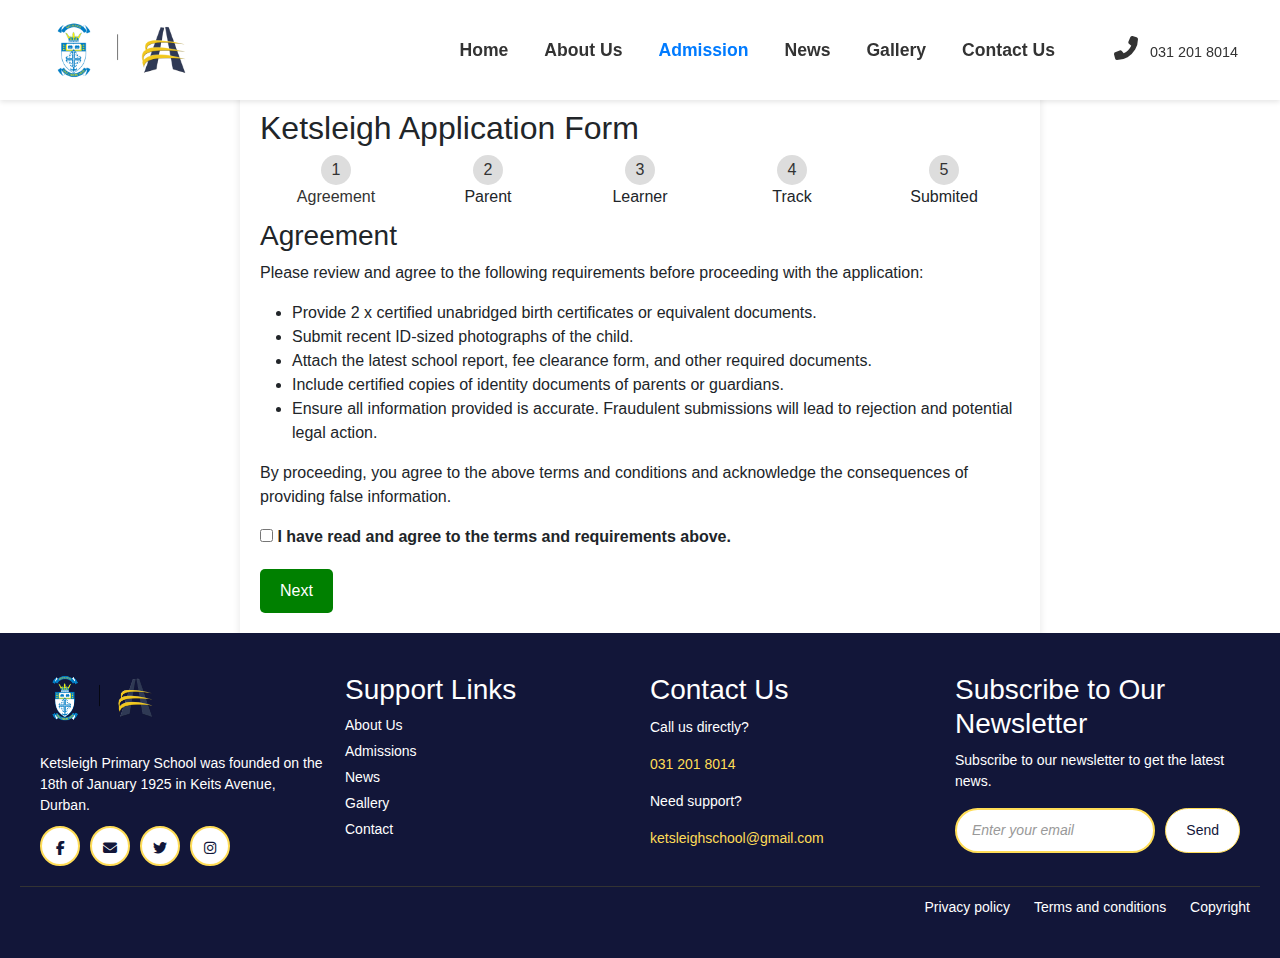
<file: Admission.html>
<!DOCTYPE html>
<html lang="en">

<head>
    <meta charset="UTF-8">
    <meta name="viewport" content="width=device-width, initial-scale=1.0">
    <title>Admission</title>
    <link href="https://cdn.jsdelivr.net/npm/bootstrap@5.3.0/dist/css/bootstrap.min.css" rel="stylesheet">
    <link href="https://cdnjs.cloudflare.com/ajax/libs/font-awesome/6.5.1/css/all.min.css" rel="stylesheet">

    <link rel="stylesheet" href="style.css">

    
</head>

<!-- Loader Element (Initially Hidden) -->
<div id="loader" class="loader" style="display: none;">
    <i class="fas fa-spinner fa-spin"></i> Loading...
</div>

<!-- Link that triggers the loader -->
<a href="#" id="loadLink">Click Me</a>


<body>
    <!-- Navbar -->
    <nav class="navbar navbar-expand-lg navbar-light fixed-top">
        <div class="container-fluid">
            <a class="navbar-brand" href="#">
                <img src="./images/Keitsleighschool-logo.png.png" alt="School Logo">
            </a>
            <button class="navbar-toggler custom-toggler" type="button" data-bs-toggle="collapse"
                data-bs-target="#navbarNav">
                <span><i class="fa-solid fa-bars"></i></span>
            </button>
            <div class="collapse navbar-collapse" id="navbarNav">
                <ul class="navbar-nav ms-auto">
                    <li class="nav-item">
                        <a class="nav-link " href="index.html">Home</a>
                    </li>
                    <li class="nav-item">
                        <a class="nav-link" href="AboutUs.html">About Us</a>
                    </li>
                    <li class="nav-item">
                        <a class="nav-link active" href="Admission.html">Admission</a>
                    </li>
                    <li class="nav-item">
                        <a class="nav-link " href="News.html">News</a>
                    </li>
                    <li class="nav-item">
                        <a class="nav-link" href="Gallery.html">Gallery</a>
                    </li>
                    <li class="nav-item">
                        <a class="nav-link" href="ContactUs.html">Contact Us</a>
                    </li>
                </ul>
                <span class="contact-number ms-3">
                    <i class="fas fa-phone-alt"></i> 031 201 8014
                </span>
            </div>
        </div>
    </nav>
<div class="Containerss" style="margin-top: 65px;">
    <h2>Ketsleigh Application Form</h2>

    <!-- Progress Bar -->
    <ul class="progress-bars">
        <li class="active">Agreement</li>
        <li>Parent</li>
        <li>Learner</li>
        <li>Track</li>
        <li>Submited</li>
    </ul>

    <!-- Agreement Section -->
    <div id="agreementSection" class="form-section active">
        <h3>Agreement</h3>
        <p>Please review and agree to the following requirements before proceeding with the application:</p>
        <ul>
            <li>Provide 2 x certified unabridged birth certificates or equivalent documents.</li>
            <li>Submit recent ID-sized photographs of the child.</li>
            <li>Attach the latest school report, fee clearance form, and other required documents.</li>
            <li>Include certified copies of identity documents of parents or guardians.</li>
            <li>Ensure all information provided is accurate. Fraudulent submissions will lead to rejection and potential
                legal action.</li>
        </ul>
        <p>
            By proceeding, you agree to the above terms and conditions and acknowledge the consequences of providing
            false information.
        </p>
        <label>
            <input type="checkbox" id="agreementCheckbox" onclick="toggleNextButton()"> <strong>I have read and agree to
                the terms and requirements above.</strong>

        </label>

        <div class="button-container">
            <button type="button" id="nextButton" class="button next" disabled
                onclick="showNextSection('parentForm')">Next</button>
        </div>
    </div>

    <!-- Parent/Guardian Form Section -->
    <div id="parentForm" class="form-section ">
        <h3>Parent/Guardian Information</h3>
        <form id="parentFormData">
            <label for="parentName">Parent/Guardian Name</label>
            <input type="text" id="parentName" name="parentName" placeholder="Full Name" required>

            <label for="parentID">ID Number</label>
            <input type="number" id="parentID" name="parentID" required>

            <label for="parentEmail">Email</label>
            <input type="email" id="parentEmail" name="parentEmail" placeholder="e.g. parent@example.com" required>

            <label for="parentPhone">Phone Number</label>
            <input type="text" id="parentPhone" name="parentPhone" placeholder="xxx xxx xxxx" required>

            <label for="Paddress">Address</label>
            <input type="text" id="Paddress" name="Paddress" placeholder="Home Address" required>

            <label for="parentDoc">Upload Supporting Document (ID)</label>
            <input type="file" id="parentDoc" name="parentDoc" accept="image/*" required>

            <div class="button-container">
                <button type="button" class="button prev"
                    onclick="showPrevSection('agreementSection')">Previous</button>
                <button type="button" class="button next" onclick="showNextSection('learnerForm')">Next</button>
            </div>
        </form>
    </div>

    <!-- Learner Form Section -->
    <div id="learnerForm" class="form-section">
        <h3>Learner Information</h3>
        <form id="learnerFormData">
            <label for="Fname">First Name</label>
            <input type="text" id="Fname" name="Fname" required>

            <label for="Sname">Second Name</label>
            <input type="text" id="Sname" name="Sname">

            <label for="Surname">Surname</label>
            <input type="text" id="Surname" name="Surname" required>

            <label for="LearnerID">ID Number</label>
            <input type="number" id="LearnerID" name="LearnerID" required>

            <label for="learnerDob">Date of Birth</label>
            <input type="date" id="learnerDob" name="learnerDob" required>

            <label for="learnerGrade">Grade Applying For</label>
            <select id="learnerGrade" style="width: 200px;" name="learnerGrade" required>
                <option value="" disabled selected>Select a grade</option>
                <option value="4">Grade 4</option>
                <option value="5">Grade 5</option>
                <option value="6">Grade 6</option>
                <option value="7">Grade 7</option>
            </select>
            <label for="learnerGrade">Gender</label>
            <select id="Gender"style="width: 200px;" name="Gender" required>
                <option value=""  disabled selected>Select a Gender</option>
                <option value="4">Male </option>
                <option value="5">Female </option>

            </select>
            <label for="reportCard">Upload Report</label>
            <input type="file" id="reportCard" name="reportCard" accept="image/*" required>

            <div class="button-container">
                <button type="button" class="button prev" onclick="showPrevSection('parentForm')">Previous</button>
                <button type="button" class="button next" onclick="showNextSection('emailSection')">Next</button>
            </div>
        </form>
    </div>

    <!-- Submit Section -->
    <div id="emailSection" class="form-section">
        <h3>Track Your Application</h3>
        <form id="trackingForm">
            <label for="trackingEmail">Enter Your Email</label>
            <input type="email" id="trackingEmail" name="trackingEmail" required>

            <div class="button-container">
                <button type="button" class="button prev" onclick="showPrevSection('learnerForm')">Previous</button>
                <button type="submit" class="button save">Save & Submit</button>
            </div>
        </form>
    </div>



</div>
    <!-- Footer -->
    <footer class="footer" id="footer">
        <div class="footer-container footer-content">
            <div class="footer-logo">
                <div class="logo-container">
                    <img src="./images/Keitsleighschool-logo.png.png" alt="School Logo" class="logo"
                        style="height: 50px;">
                </div>
                <p class="footer-description">Ketsleigh Primary School was founded on the 18th of January 1925 in Keits
                    Avenue, Durban.</p>
                <div class="social-icons">
                    <a href="#" class="social-icon"><i class="fab fa-facebook-f"></i></a>
                    <a href="#" class="social-icon"><i class="fas fa-envelope"></i></a>
                    <a href="#" class="social-icon"><i class="fab fa-twitter"></i></a>
                    <a href="#" class="social-icon"><i class="fab fa-instagram"></i></a>
                </div>
            </div>
            <div class="footer-links">
                <h3>Support Links</h3>
                <ul>
                    <li><a href="AboutUs.html">About Us</a></li>
                    <li><a href="Admission.html">Admissions</a></li>
                    <li><a href="News.html">News</a></li>
                    <li><a href="Gallery.html">Gallery</a></li>
                    <li><a href="ContactUs.html">Contact</a></li>
                </ul>
            </div>
            <div class="footer-contact">
                <h3>Contact Us</h3>
                <p>Call us directly? </p>
                <p><a href="tel:0312018014">031 201 8014</a></p>
                </p>
                <p>Need support?</p>
                <p><a href="mailto:ketsleighschool@gmail.com">ketsleighschool@gmail.com</a></p>
            </div>
            <div class="footer-newsletter">
                <h3>Subscribe to Our Newsletter</h3>
                <p>Subscribe to our newsletter to get the latest news.</p>
                <form action="#" method="POST">
                    <input type="" name="email" placeholder="Enter your email" required>
                    <button type="submit">Send</button>
                </form>
            </div>
        </div>
        <div class="footer-legal">
            <a href="#">Privacy policy</a>
            <a href="#">Terms and conditions</a>
            <a href="#">Copyright</a>
        </div>
    </footer>

    <!-- Bootstrap JS and Popper.js -->
    <script src="https://cdn.jsdelivr.net/npm/bootstrap@5.3.0-alpha3/dist/js/bootstrap.bundle.min.js"></script>
   <script>
    // Function to enable/disable "Next" button based on checkbox state
    function toggleNextButton() {
        const checkbox = document.getElementById('agreementCheckbox');
        const nextButton = document.getElementById('nextButton');
        if (checkbox.checked) {
            nextButton.disabled = false;
            nextButton.style.backgroundColor = "green";
        } else {
            nextButton.disabled = true;
            nextButton.style.backgroundColor = "gray";
        }
    }

    // Function to move to the next section
    function showNextSection(nextSection) {
        const currentSection = document.querySelector('.form-section.active');
        currentSection.classList.remove('active'); // Hide the current section

        const steps = document.querySelectorAll('.progress-bars li');
        const currentStepIndex = Array.from(steps).findIndex(step => step.classList.contains('active'));

        // Activate the next section
        if (nextSection === 'thankYouSection') {
            steps[steps.length - 1].classList.add('active'); // Activate the final progress bar step
            window.location.href = 'thank.html'; // Navigate to the Thank You page
        } else {
            const next = document.getElementById(nextSection);
            next.classList.add('active'); // Show the next section

            // Activate the next step in the progress bar
            if (steps[currentStepIndex + 1]) {
                steps[currentStepIndex + 1].classList.add('active');
            }
        }
    }

    // Function to show the previous section
    function showPrevSection(prevSection) {
        const currentSection = document.querySelector('.form-section.active');
        currentSection.classList.remove('active'); // Hide the current section

        const steps = document.querySelectorAll('.progress-bars li');
        const currentStepIndex = Array.from(steps).findIndex(step => step.classList.contains('active'));

        // Deactivate the current progress bar step
        if (steps[currentStepIndex] && currentStepIndex > 0) {
            steps[currentStepIndex].classList.remove('active');
        }

        // Show the previous section
        const prev = document.getElementById(prevSection);
        prev.classList.add('active');
    }

    // Form submission handling
    const trackingForm = document.getElementById('trackingForm');
    trackingForm.addEventListener('submit', function (event) {
        event.preventDefault();
        showNextSection('thankYouSection'); // Navigate to the final section
    });
</script>

<script>
    const steps = document.querySelectorAll(".progress-bars li");
    const nextBtn = document.getElementById("nextBtn");
    const prevBtn = document.getElementById("prevBtn");

    let currentStep = 0; // Start at the first step

    // Function to update progress bar
    function updateProgress() {
        // Loop through all progress bar steps and apply "active" class
        steps.forEach((step, index) => {
            if (index <= currentStep) {
                step.classList.add("active");
            } else {
                step.classList.remove("active");
            }
        });

        // Hide/show the "Previous" button
        prevBtn.style.display = currentStep === 0 ? "none" : "inline-block";

        // Update the text on "Next" button
        nextBtn.textContent = currentStep === steps.length - 1 ? "Finish" : "Next";
    }

    // Event listener for "Next" button
    nextBtn.addEventListener("click", () => {
        if (currentStep < steps.length - 1) {
            currentStep++;
            updateProgress();  // Update progress bar
            showNextSection(`step-${currentStep + 1}`);  // Show the next form section dynamically
        } else {
            alert("Form Submitted!"); // If on the last step, submit the form or navigate
        }
    });

    // Event listener for "Previous" button
    prevBtn.addEventListener("click", () => {
        if (currentStep > 0) {
            currentStep--;
            updateProgress();  // Update progress bar
            showPrevSection(`step-${currentStep + 1}`); // Show the previous form section dynamically
        }
    });

    // Initialize progress bar on page load
    updateProgress();
</script>


</body>

</html>
</file>
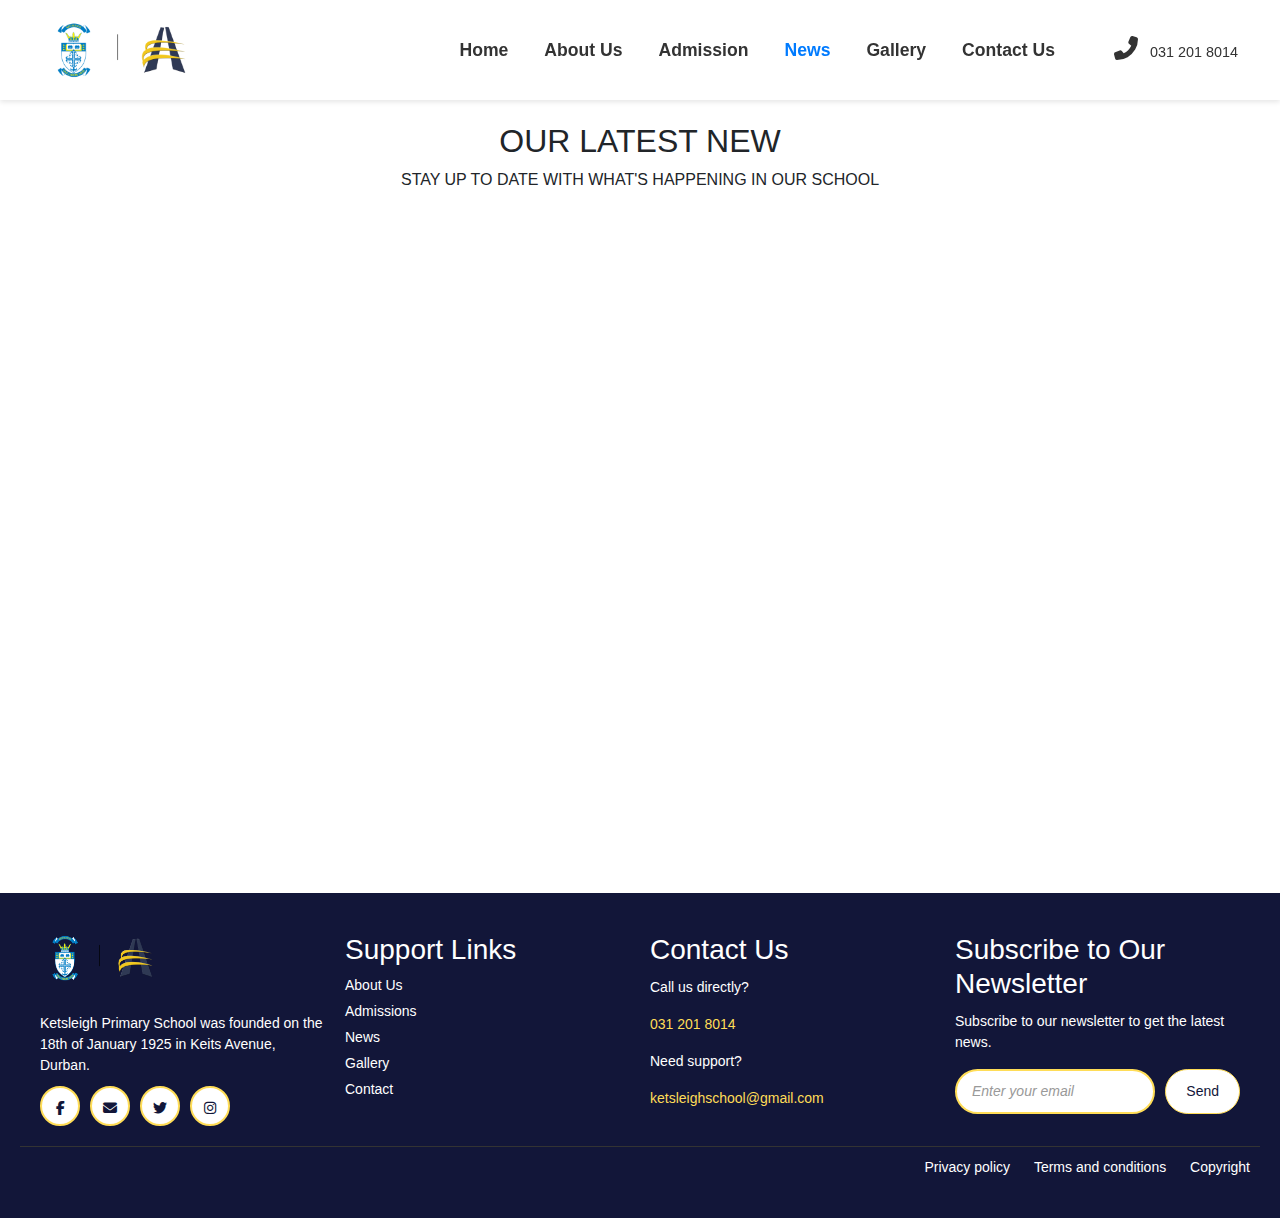
<file: News.html>
<!DOCTYPE html>
<html lang="en">

<head>
    <meta charset="UTF-8">
    <meta name="viewport" content="width=device-width, initial-scale=1.0">
    <title>News</title>
    <link href="https://cdn.jsdelivr.net/npm/bootstrap@5.3.0/dist/css/bootstrap.min.css" rel="stylesheet">
    <link href="https://cdnjs.cloudflare.com/ajax/libs/font-awesome/6.5.1/css/all.min.css" rel="stylesheet">

    <link rel="stylesheet" href="style.css">
</head>

<!-- Loader Element (Initially Hidden) -->
<div id="loader" class="loader" style="display: none;">
    <i class="fas fa-spinner fa-spin"></i> Loading...
</div>

<!-- Link that triggers the loader -->
<a href="#" id="loadLink">Click Me</a>


<body>
    <!-- Navbar -->
    <nav class="navbar navbar-expand-lg navbar-light fixed-top">
        <div class="container-fluid">
            <a class="navbar-brand" href="#">
                <img src="./images/Keitsleighschool-logo.png.png" alt="School Logo">
            </a>
            <button class="navbar-toggler custom-toggler" type="button" data-bs-toggle="collapse"
                data-bs-target="#navbarNav">
                <span><i class="fa-solid fa-bars"></i></span>
            </button>
            <div class="collapse navbar-collapse" id="navbarNav">
                <ul class="navbar-nav ms-auto">
                    <li class="nav-item">
                        <a class="nav-link " href="index.html">Home</a>
                    </li>
                    <li class="nav-item">
                        <a class="nav-link" href="AboutUs.html">About Us</a>
                    </li>
                    <li class="nav-item">
                        <a class="nav-link" href="ADmission.html">Admission</a>
                    </li>
                    <li class="nav-item">
                        <a class="nav-link active"href="News.html">News</a>
                    </li>
                    <li class="nav-item">
                        <a class="nav-link" href="Gallery.html">Gallery</a>
                    </li>
                    <li class="nav-item">
                        <a class="nav-link" href="ContactUs.html">Contact Us</a>
                    </li>
                </ul>
                <span class="contact-number ms-3">
                    <i class="fas fa-phone-alt"></i> 031 201 8014
                </span>
            </div>
        </div>
    </nav>
<div class="container py-5" style="margin-top: 50px;font-family: 'Franklin Gothic Medium', 'Arial Narrow', Arial, sans-serif;">
    <div class="text-center mb-5">
        <h2 class="font-weight-bold">OUR LATEST NEW</h2>
        <p>STAY UP TO DATE WITH WHAT'S HAPPENING IN OUR SCHOOL</p>
    </div>

    <div class="row g-4">
        <!-- First News Card -->
        <div class="col-md-4 fade-in">
            <div class="card">
                <img src="./images/pic1.png" class="card-img-top" alt="News Image">
                <div class="card-body">
                    <h5 class="card-title">New Art Program Launch</h5>
                    <p class="card-text">We are excited to announce the launch of a new art program.</p>
                </div>
                <div class="card-footer">
                    <span class="date">30 August 2024</span>
                    <div class="like">
                        <i class="fas fa-heart"></i><span>65</span>
                    </div>
                </div>
            </div>
        </div>

        <!-- Second News Card -->
        <div class="col-md-4 fade-in">
            <div class="card">
                <img src="./images/pic2.png" class="card-img-top" alt="News Image">
                <div class="card-body">
                    <h5 class="card-title">Enhanced Digital Learning Tools</h5>
                    <p class="card-text">Keitsleigh Primary has introduced new digital tools to support blended
                        learning.</p>
                </div>
                <div class="card-footer">
                    <span class="date">28 August 2024</span>
                    <div class="like">
                        <i class="fas fa-heart"></i><span>25</span>
                    </div>
                </div>
            </div>
        </div>

        <!-- Third News Card -->
        <div class="col-md-4 fade-in">
            <div class="card">
                <img src="./images/pic3.png" class="card-img-top" alt="News Image">
                <div class="card-body">
                    <h5 class="card-title">Student-Led Learning Initiatives</h5>
                    <p class="card-text">This term, we are excited to introduce student-led projects that encourage
                        independent research.</p>
                </div>
                <div class="card-footer">
                    <span class="date">26 August 2024</span>
                    <div class="like">
                        <i class="fas fa-heart"></i><span>30</span>
                    </div>
                </div>
            </div>
        </div>

    </div>
</div>

    <!-- Footer -->
    <footer class="footer" id="footer">
        <div class="footer-container footer-content">
            <div class="footer-logo">
                <div class="logo-container">
                    <img src="./images/Keitsleighschool-logo.png.png" alt="School Logo" class="logo"
                        style="height: 50px;">
                </div>
                <p class="footer-description">Ketsleigh Primary School was founded on the 18th of January 1925 in Keits
                    Avenue, Durban.</p>
                <div class="social-icons">
                    <a href="#" class="social-icon"><i class="fab fa-facebook-f"></i></a>
                    <a href="#" class="social-icon"><i class="fas fa-envelope"></i></a>
                    <a href="#" class="social-icon"><i class="fab fa-twitter"></i></a>
                    <a href="#" class="social-icon"><i class="fab fa-instagram"></i></a>
                </div>
            </div>
            <div class="footer-links">
                <h3>Support Links</h3>
            <ul>
                <li><a href="AboutUs.html">About Us</a></li>
                <li><a href="Admission.html">Admissions</a></li>
                <li><a href="News.html">News</a></li>
                <li><a href="Gallery.html">Gallery</a></li>
                <li><a href="ContactUs.html">Contact</a></li>
            </ul>
            </div>
            <div class="footer-contact">
                <h3>Contact Us</h3>
                <p>Call us directly? </p>
                <p><a href="tel:0312018014">031 201 8014</a></p>
                </p>
                <p>Need support?</p>
                <p><a href="mailto:ketsleighschool@gmail.com">ketsleighschool@gmail.com</a></p>
            </div>
            <div class="footer-newsletter">
                <h3>Subscribe to Our Newsletter</h3>
                <p>Subscribe to our newsletter to get the latest news.</p>
                <form action="#" method="POST">
                    <input type="" name="email" placeholder="Enter your email" required>
                    <button type="submit">Send</button>
                </form>
            </div>
        </div>
        <div class="footer-legal">
            <a href="#">Privacy policy</a>
            <a href="#">Terms and conditions</a>
            <a href="#">Copyright</a>
        </div>
    </footer>

    <script src="script.js"></script>
    <script src="https://cdn.jsdelivr.net/npm/@popperjs/core@2.11.6/dist/umd/popper.min.js"></script>
    <script src="https://cdn.jsdelivr.net/npm/bootstrap@5.3.0-alpha1/dist/js/bootstrap.min.js"></script>
</body>

</html>
</file>
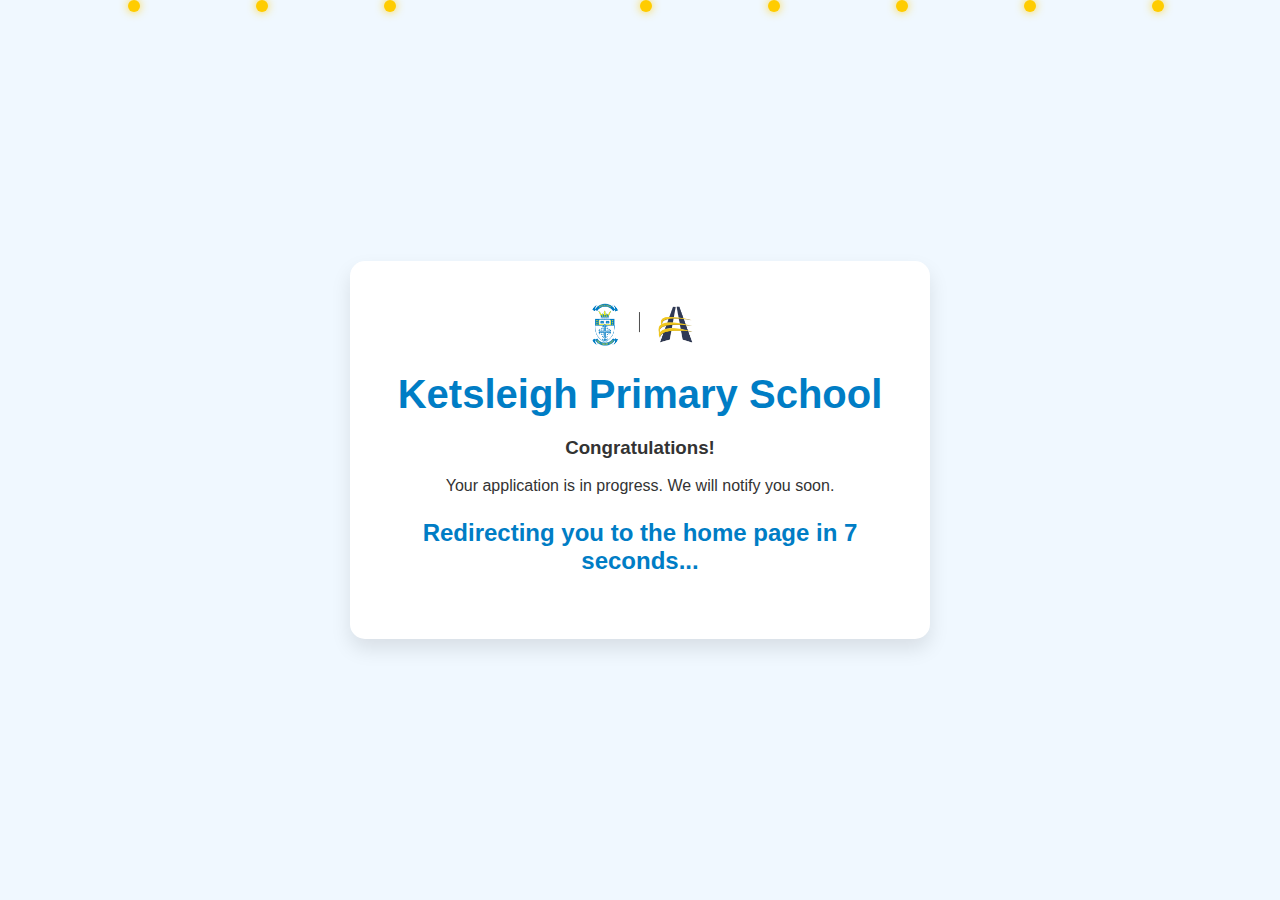
<file: thank.html>
<!DOCTYPE html>
<html lang="en">

<head>
    <meta charset="UTF-8">
    <meta name="viewport" content="width=device-width, initial-scale=1.0">
    <title>Thank You</title>
    <link rel="stylesheet" href="style.css">
    <style>
        /* General styling */
        body {
            background-color: #f0f8ff;
            margin: 0;
            padding: 0;
            display: flex;
            justify-content: center;
            align-items: center;
            height: 100vh;
            overflow: hidden;
            color: #333;
        }

       
    </style>
</head>

<body>

    <!-- Star container -->
    <div class="stars">
        <div class="star"></div>
        <div class="star"></div>
        <div class="star"></div>
        <div class="star"></div>
        <div class="star"></div>
        <div class="star"></div>
        <div class="star"></div>
        <div class="star"></div>
    </div>

    <!-- Thank You Message Container -->
    <div class="Container">
        <!-- School Logo -->
        <img src="./images/Keitsleighschool-logo.png.png" alt="School Logo" class="logo"> <!-- Replace "logo.png" with your actual logo path -->

        <!-- School Name -->
        <div class="school-name">Ketsleigh Primary School</div> <!-- Replace with your school's name -->

        <h3>Congratulations!</h3>
        <p>Your application is in progress. We will notify you soon.</p>
        <p id="countdown">Redirecting you to the home page in 7 seconds...</p>
    </div>

    <script>
        // Countdown logic
        let countdown = 7;
        const countdownElement = document.getElementById('countdown');

        const countdownInterval = setInterval(() => {
            countdown--;
            countdownElement.textContent = `Redirecting in ${countdown} seconds...`;

            if (countdown <= 0) {
                clearInterval(countdownInterval);
                window.location.href = 'index.html'; // Redirect after 5 seconds
            }
        }, 1000); // Update every second
    </script>

</body>

</html>
</file>
<file: style.css>
/* Custom Styling */
      body {
          font-family: Arial, sans-serif;
          margin: 0;
          padding: 0;
      }

      /* Header Styling */
      .navbar {
          padding: 15px 30px;
          background-color: white;
          transition: background-color 0.3s ease;
          box-shadow: 0 2px 5px rgba(0, 0, 0, 0.1);
          /* Adding shadow for subtle separation */
      }

      .navbar-brand img {
          height: 60px;
      }

      .navbar-nav .nav-link {
          font-size: 1.1rem;
          margin-right: 20px;
          color: #333;
          font-weight: bold;
          display: flex;
          align-items: center;
          transition: color 0.3s ease;
      }

      .navbar-nav .nav-link:hover {
          color: #007bff;
      }

      /* Navbar Active Link Styling */
      .navbar-nav .nav-link.active {
          color: #007bff;
      }

      .navbar-nav .nav-link.active::before {
          content: '';
          position: absolute;
          left: -10px;
          top: 0;
          height: 100%;
          width: 4px;
          background-color: #007bff;
          border-radius: 2px;
      }

      .navbar-toggler {
          border: 2px solid #007bff;
          border-radius: 50%;
          padding: 10px;
      }

      .navbar-toggler-icon {
          background-color: #007bff;
      }

      /* Navbar Collapse Animation */
      .collapse {
          transition: all 0.5s ease;
      }

      /* Contact Number Styling */
      .contact-number {
          font-size: 0.9rem;
          color: #333;
          display: block;
          padding-left: 15px;
      }
      
          .contact-number i {
              font-size: 1.5rem;
              /* Adjust icon size */
              margin-right: 8px;
              /* Space between the icon and the text */
          }
                  .contact-number i:hover{
                    color: #007bff;
                    cursor: pointer;
                    
                  }
      /* Hero Section Styling */
      .hero {
          position: relative;
          background: url('./images//3.png') no-repeat center center/cover;
          height: 100vh;
          color: #007bff;
          display: flex;
          align-items: center;
          text-align: left;
          padding-left: 50px;
          opacity: 0;
          animation: fadeIn 2s ease-in-out forwards;
      }

      @keyframes fadeIn {
          from {
              opacity: 0;
          }

          to {
              opacity: 1;
          }
      }

      .hero-text {
        margin-top: 200px;
          max-width: 500px;
                    font-family: 'Franklin Gothic Medium', 'Arial Narrow', Arial, sans-serif;
      }

      .hero-text h1 {
          font-size: 3.5rem;
          font-weight: bold;
          line-height: 1.2;
          text-shadow: 2px 2px 4px rgba(0, 0, 0, 0.7);
      }

      .hero-text p {
          font-size: 1.2rem;
          margin: 10px 0 20px;
      }

          .btn
          {
            transition: .3s ease-in;
          }

      .hero-text .btn {
          /* background-color: #007bff; */
          color: #007bff;
          font-size: 1rem;
          padding: 10px 20px;
          border-radius: 50px;
          text-transform: uppercase;
          border: 1px solid #007bff;
      }

      .hero-text .btn:hover {
          background-color: #ffbb33;
          border:1px solid #0056b3;
          color: #0056b3;
          font-family: 'Franklin Gothic Medium', 'Arial Narrow', Arial, sans-serif;
      }

      /* Responsive Design */
      @media (max-width: 767px) {
          .navbar-collapse {
              background-color: white;
              padding: 20px;
          }

          .navbar-nav .nav-link {
              font-size: 1.2rem;
              margin-right: 10px;
          }

          .contact-number {
              font-size: 1rem;
              padding-top: 10px;
          }
      }

   .header .title {
    margin-top: 16px;
       font-size: 45px;
       font-weight: 800;
       color: #252840;
       text-align: center;
   }

   .header .sub-title {
       font-size: 17px;
       font-weight: 600;
       color: black;
       text-transform: uppercase;
       letter-spacing: 1px;
            text-align: center;
   }

   .services {
       display: flex;
       justify-content: center;
       gap: 30px;
       flex-wrap: wrap;
       animation: fadeInContainer 1s ease-in-out;
       margin-bottom: 10px;
   }

   /* Service Card Style */
   .service-card {
       background: #ffffff;
       border-radius: 12px;
       box-shadow: 0px 4px 20px rgba(0, 0, 0, 0.1);
       width: 100%;
       /* Full width for smaller screens */
       max-width: 350px;
       /* Limit the card width on larger screens */
       padding: 20px;
       text-align: center;
       transform: translateY(30px);
       opacity: 0;
       animation: fadeInCard 0.8s forwards;
   }

   /* Card Image */
   .service-card img {
       width: 100%;
       height: auto;
       border-radius: 12px;
       transition: transform 0.3s ease-in-out;
   }

   .service-card img:hover {
       transform: scale(1.05);
   }

   .service-card h3 {
       font-size: 22px;
       font-weight: 600;
       margin-top: 20px;
   }

   .service-card p {
       font-size: 14px;
       color: #777;
       margin-top: 10px;
       line-height: 1.6;
   }
.explore-button {
    background-color: transparent;
    color: #3498db;
    border: 1px solid #3498db;
    padding: 12px 20px;
    font-size: 16px;
    border-radius: 5px;
    cursor: pointer;
    display: inline-flex;
    align-items: center;
    justify-content: center;
    /* Ensures content stays centered */
    transition: background-color 0.5s ease-in-out, color 0.5s ease-in-out;
    width: auto;
    /* Default width for larger screens */
}

.explore-button:hover {
    background-color: #2980b9;
    color: white;
}

.explore-button span {
    margin-left: 8px;
    font-size: 18px;
}

/* Adjust Button Width for Smaller Screens */
@media (max-width: 768px) {
    .explore-button {
        width: 50%;
        /* Make button span full width */
        padding: 12px;
        /* Adjust padding for consistency */
        font-size: 14px;
        /* Slightly smaller font for smaller screens */
    }
}
   /* Fade-in Animation */
   @keyframes fadeInContainer {
       0% {
           opacity: 0;
       }

       100% {
           opacity: 1;
       }
   }

   @keyframes fadeInCard {
       0% {
           opacity: 0;
           transform: translateY(30px);
       }

       100% {
           opacity: 1;
           transform: translateY(0);
       }
   }

   /* Stagger the Fade-in for each card */
   .service-card:nth-child(1) {
       animation-delay: 0.2s;
   }

   .service-card:nth-child(2) {
       animation-delay: 0.4s;
   }

   .service-card:nth-child(3) {
       animation-delay: 0.6s;
   }

   /* Responsive Design */
   @media (max-width: 768px) {
       .services {
           flex-direction: column;
           gap: 20px;
           /* Reduce the gap for smaller screens */
       }

       .service-card {
           max-width: 100%;
           /* Allow cards to take full width on smaller screens */
           margin: 0 auto;
           /* Center the cards */
       }

       .explore-button {
           width: 100%;
           /* Make button take full width for better UX */
       }
   }

                 /* Add this CSS to style the fade-in effect */
                 @keyframes fadeIn {
                     0% {
                         opacity: 0;
                     }
        
                     100% {
                         opacity: 1;
                     }
                 }
        
                 .fade-in {
                     animation: fadeIn 2s ease-out forwards;
                 }
        
                 .scroll-container {
                     transition: transform 2s ease-out;
                 }

                                  
      .footer {
          background-color: #121639;
          /* Dark navy blue */
          color: #fff;
          padding: 40px 20px;
          font-size: 14px;
      }

      .footer-container {
          display: flex;
          flex-wrap: wrap;
          justify-content: space-between;
          gap: 20px;
          max-width: 1200px;
          margin: 0 auto;
      }

      .footer-logo,
      .footer-links,
      .footer-contact,
      .footer-newsletter {
          flex: 1 1 200px;
          min-width: 200px;
      }

      .footer-logo .logo-container {
          display: flex;
          gap: 10px;
          margin-bottom: 10px;
      }

      .footer-logo .logo {
          height: 50px;
      }

      .footer-description {
          margin: 10px 0;
      }

      .social-icons {
          display: flex;
          gap: 10px;
      }

      .social-icon {
          display: inline-block;
          background-color: #fff;
          color: #121639;
          border: 2px solid #ffdd57;
          padding: 10px;
          text-align: center;
          border-radius: 50%;
          font-size: 14px;
          width: 40px;
          height: 40px;
          line-height: 20px;
          text-decoration: none;
          transition: background-color 0.3s ease, color 0.3s ease;
      }

      .social-icon:hover {
          background-color: #ffdd57;
          /* Accent color */
          color: #121639;
      }

      .footer-links ul {
          list-style: none;
          padding: 0;
      }

      .footer-links ul li {
          margin: 5px 0;
      }

      .footer-links ul li a {
          color: #fff;
          text-decoration: none;
      }

      .footer-contact h3,
      .footer-newsletter h3 {
          margin-bottom: 10px;
      }

      .footer-contact a,
      .footer-newsletter a {
          color: #ffdd57;
          /* Accent color */
          text-decoration: none;
      }

      .footer-newsletter form {
          display: flex;
          gap: 10px;
      }

      .footer-newsletter input {
          padding: 10px 15px;
          /* Add padding for better usability */
          width: 100%;
          /* Ensures it spans the container */
          max-width: 300px;
          /* Limits width for better aesthetics */
          border: 2px solid #ffdd57;
          /* Add a visible border for focus */
          border-radius: 25px;
          /* Smooth rounded edges */
          background-color: #fff;
          /* Make the background white */
          color: #121639;
          /* Dark text color for readability */
          font-size: 14px;
          /* Adjust font size */
          transition: all 1s ease;
          /* Add smooth transitions */
          outline: none;
          /* Remove the default focus outline */
      }

      .footer-newsletter input:focus {
          border-color: #ffbb33;
          /* Highlight border on focus */
          box-shadow: 0 0 15px rgba(255, 187, 51, 0.6);
          /* Glow effect */
      }

      .footer-newsletter input::placeholder {
          color: #999;
          /* Subtle placeholder text color */
          font-style: italic;
          /* Differentiate placeholder visually */
      }

      .footer-newsletter button {
          padding: 5px 20px;
          background-color: #fff;
          border: none;
          border-radius: 40px;
          color: #121639;
          border: 1px solid #ffdd57;
          cursor: pointer;
          transition: 0.5s;
      }

      .footer-newsletter button:hover {
          background-color: #ffdd57;
          /* Accent color */
          color: #121639;
          cursor: pointer;
      }

      .footer-legal {
          text-align: right;
          margin-top: 20px;
          border-top: 1px solid #333;
          padding-top: 10px;
      }

      .footer-legal a {
          color: #fff;
          text-decoration: none;
          margin: 0 10px;
      }


          /* Add fade-in animation */
          @keyframes fadeIn {
              0% {
                  opacity: 0;
              }
    
              100% {
                  opacity: 1;
              }
          }

                 /* Optional: Customize delay or timing for elements */
                 .footer-container {
                     animation: fadeIn 4s ease-out;
                 }
        
                 /* Optional: If you want to animate the footer content separately */
                 .footer-logo,
                 .footer-links,
                 .footer-contact,
                 .footer-newsletter {
                     animation: fadeIn 3s ease-out;
                 }



                 .scroll-arrow {
    margin-top: 20px;
    text-align: center;
    animation: bounce 2s infinite;
}







/* Arrow */


.scroll-arrow {
    margin-top: 20px;
    animation: bounce 2s infinite;
    text-align: left;
}

.scroll-arrow a {
    text-decoration: none;
    color: #007bff;
    font-size: 2rem;
    /* Adjust the size as needed */
    display: inline-block;
    transition: color 0.3s ease;
}

.scroll-arrow a:hover {
    color: #ffdd57;
    /* Accent color on hover */
}

@keyframes bounce {

    0%,
    20%,
    50%,
    80%,
    100% {
        transform: translateY(0);
    }

    40% {
        transform: translateY(-10px);
    }

    60% {
        transform: translateY(-5px);
    }
}








/* About Section */
/* Keyframe animation for fading in and sliding up */
@keyframes fadeInUp {
    0% {
        opacity: 0;
        transform: translateY(30px);
    }

    100% {
        opacity: 1;
        transform: translateY(0);
    }
}

/* Apply animation to the container */
.about-us-container {
    display: flex;
    margin-top: 70px;
    flex-direction: row;
    justify-content: space-between;
    align-items: center;
    padding: 50px;
    background-color: #121639;
    color: white;
    opacity: 0;
    /* Initially hidden */
    animation: fadeInUp 1s forwards;
    /* Apply animation */
    animation-delay: 0.3s;
    /* Delay animation slightly */
}

/* Ensure image takes up full width of its container */
.about-us-image img {
    width: 100%;
    height: auto;
    border-radius: 8px;
}

/* Description section (will be directly next to the image) */
.about-us-text {
    font-size: 15px;
    font-family: 'Manrope', sans-serif;
    font-weight: 700;
    line-height: 1.6;
}

/* Styling for the title */
.about-us-title {
    font-size: 45px;
    font-family: 'Manrope', sans-serif;
    font-weight: 800;
    line-height: 50px;
    margin-bottom: 20px;
}

/* Description text styling */
.about-us-description {
    font-size: 19px;
    font-family: 'Manrope', sans-serif;
    font-weight: 700;
    line-height: 40px;
    margin-bottom: 40px;
}

/* Read more button styling */
.read-more-button {
    background-color: #007bff;
    padding: 13px 27px;
    /* box-shadow: 0px 5px 10px rgba(0, 0, 0, 0.10); */
    border-radius: 50px;
    display: inline-flex;
    border: #121639 1px solid;
    cursor: pointer;
    transition: .5s ease-in-out;
}
.read-more-button:hover
{
background-color: transparent;
border: #007bff 1px solid;
}

.read-more-text {
    font-size: 18px;
    font-family: 'Urbanist', sans-serif;
    font-weight: 700;
    text-align: center;
    color: white;
    text-decoration: none;
}

/* Ensure the content is properly aligned */
@media (max-width: 768px) {

    /* On smaller screens, stack the image and text */
    .about-us-container {
        flex-direction: column;
        align-items: center;
    }

    .about-us-text {
        margin-top: 20px;
    }
}

/* Add fade-in effect to the entire container */
.custom-container {
    background-color: #007bff;
    /* Blue background */
    padding-top: 20px;
    /* Adjusted padding */
    padding-bottom: 20px;
    /* Adjusted padding */
    animation: fadeIn 1.5s ease-in-out;
    /* Fade-in animation */
    /* Rounded corners for a modern look */
}

.custom-row {
    display: flex;
    justify-content: space-around;
    /* Spread out columns */
    align-items: center;
}

.custom-col {
    width: 30%;
    display: flex;
    justify-content: center;
    align-items: center;
    position: relative;
    opacity: 0;
    /* Initially hidden for fade-in effect */
    animation: fadeInColumn 1.5s ease-in-out forwards;
    /* Column fade-in effect */
    padding: 15px;
    /* Padding around columns */
}

/* Individual icon container */
.custom-icon-container {
    background-color: #007bff;
    border-radius: 50%;
    padding: 10px;
    margin-bottom: 15px;
    display: inline-block;
    box-shadow: 0px 4px 10px rgba(0, 0, 0, 0.2);
    /* Shadow effect */
}

/* Custom text alignment */
.custom-text-center {
    text-align: center;
}

.custom-title {
    font-family: 'Montserrat', sans-serif;
    font-weight: 600;
    text-transform: uppercase;
    font-size: 16px;
    letter-spacing: 0.6px;
    color: #FFF200;
    /* Yellow for the title */
    margin-bottom: 10px;
    /* Spacing between title and paragraph */
}

.custom-paragraph {
    font-family: 'Roboto', sans-serif;
    font-weight: 400;
    font-size: 14px;
    /* Slightly larger text */
    color: white;
    line-height: 1.4;
}

/* Hover effect for columns */
.custom-col:hover {
    transform: scale(1.05);
    /* Slight zoom effect */
    transition: transform 0.3s ease;
}


.custom-col:hover .custom-title {
    color: #007DC5;
    /* Change title color on hover */
}
/* Fade-in animations */
@keyframes fadeIn {
    from {
        opacity: 0;
    }

    to {
        opacity: 1;
    }
}

/* Fade-in effect for each column */
@keyframes fadeInColumn {
    from {
        opacity: 0;
        transform: translateY(20px);
        /* Start slightly below */
    }

    to {
        opacity: 1;
        transform: translateY(0);
        /* Move to original position */
    }
}

/* Move up animation (to occur twice) */
@keyframes moveUp {
    0% {
        transform: translateY(0);
        /* Start from original position */
    }

    50% {
        transform: translateY(-10px);
        /* Move 10px up */
    }

    100% {
        transform: translateY(-20px);
        /* Move 20px up */
    }
}

/* Adjustments for smaller screens */
@media (max-width: 768px) {
    .custom-col {
        width: 90%;
        /* Stack columns on smaller screens */
        margin-bottom: 20px;
        /* Space between stacked columns */
    }

    .custom-title {
        font-size: 14px;
        /* Adjust title font size for small screens */
    }

    .custom-paragraph {
        font-size: 12px;
        /* Adjust paragraph font size */
    }
}



/* Card Styles */

.Containers
{
        margin-top: 50px;
        opacity: 0;
            transform: translateY(20px);
            animation: fadeIn 1s forwards;
            /* Fade-in animation */
            animation-delay: 0.2s;
            font-family: 'Franklin Gothic Medium', 'Arial Narrow', Arial, sans-serif;
            /* Delay before animation starts */
        }


  /* Fade-in keyframes */
  @keyframes fadeIn {
      0% {
          opacity: 0;
          transform: translateY(20px);
      }

      100% {
          opacity: 1;
          transform: translateY(0);
      }
  }
.card {
    margin-top: 25px;
    box-shadow: 0px 20px 60px rgba(0, 0, 0, 0.08);
    transition: transform 0.3s ease, box-shadow 0.3s ease;
    background-color: #fff;
    margin-bottom: 30px;
    height: 550px;
    /* Fixed height for all cards */
    display: flex;
    flex-direction: column;
}

.card:hover {
    /* transform: translateY(-5px); */
    box-shadow: 0px 30px 80px rgba(0, 0, 0, 0.12);
}

.card-img-top {
    object-fit: cover;
    height: 270px;
}

.card-body {
    padding: 20px;
    display: flex;
    flex-direction: column;
    justify-content: space-between;
    flex-grow: 1;
        transition: background-color 0.5s ease-in, color 0.3s ease;
}

.card-title {
    font-size: 20px;
    font-weight: 600;
    color: #141414;
        transition: background-color 0.5s ease-in, color 0.3s ease;
}

.card-text {
    color: #707070;
    font-size: 16px;
    line-height: 1.6;
    flex-grow: 1;
    padding: 10px;
    transition: background-color 0.5s ease-in, color 0.3s ease;
}

/* Hover Effect on Description */
.card:hover .card-body {
    background-color: #f7b731;
    /* New background color on hover */
    color: white;
    /* Change text color on hover for contrast */
}
.card:hover .card-footer {
    background-color: #f7b731;
    /* New background color on hover */
    color: white;
}

.card-footer {
    display: flex;
    justify-content: space-between;
    align-items: center;
    padding: 15px;
    font-size: 14px;
        transition: background-color 0.5s ease-in, color 0.3s ease;
}

.date {
    font-size: 16px;
    color: #5e5e5e;
}

.like {
    display: flex;
    align-items: center;
}

.like .fa-heart {
    color: #DC3131;
    font-size: 18px;
    margin-right: 5px;
    transition: color 0.3s ease;
}

.like:hover .fa-heart {
    color: #FF4747;
}

/* Fade-In Animation */
.fade-in {
    opacity: 0;
    transform: translateY(20px);
    animation: fadeIn 1s ease-out forwards;
}

@keyframes fadeIn {
    to {
        opacity: 1;
        transform: translateY(0);
    }
}

/* Delay each card appearance */
.fade-in:nth-child(1) {
    animation-delay: 0.3s;
}

.fade-in:nth-child(2) {
    animation-delay: 0.6s;
}

.fade-in:nth-child(3) {
    animation-delay: 0.9s;
}









.contact-us {
    padding: 80px 20px;
    background: linear-gradient(135deg, #3498db, #6dd5fa);
    color: #fff;
    overflow: hidden;
    position: relative;
}

.container {
    max-width: 1200px;
    margin: 0 auto;
}

.contact-header {
    text-align: center;
    margin-bottom: 40px;
}

.contact-header h2 {
    font-size: 36px;
    font-weight: bold;
    margin-bottom: 10px;
}

.contact-header p {
    font-size: 16px;
    line-height: 1.6;
}

.contact-content {
    display: flex;
    justify-content: space-between;
    gap: 30px;
    flex-wrap: wrap;
}

/* Contact Info Section */
.contact-info {
    flex: 1;
    background: rgba(255, 255, 255, 0.1);
    padding: 20px;
    border-radius: 10px;
    box-shadow: 0 8px 15px rgba(0, 0, 0, 0.1);
    transition: transform 0.3s ease;
}

.contact-info .info-item {
    text-align: center;
    margin-bottom: 30px;
    padding: 10px;
    transition: all 0.3s ease;
}

.contact-info .info-item i {
    font-size: 30px;
    color: #f1c40f;
    margin-bottom: 10px;
}

.contact-info .info-item h3 {
    font-size: 18px;
    margin-bottom: 5px;
}

.contact-info .info-item p {
    font-size: 14px;
    color: #e0e0e0;
}

.contact-info:hover {
    transform: translateY(-10px);
}

/* Contact Form Section */
.contact-form {
    flex: 1;
    background: #ffffff;
    padding: 30px;
    border-radius: 10px;
    box-shadow: 0 8px 15px rgba(0, 0, 0, 0.1);
}

.contact-form .form-group {
    margin-bottom: 20px;
}

.contact-form input,
.contact-form textarea {
    width: 100%;
    padding: 12px 15px;
    border: 1px solid #ddd;
    border-radius: 5px;
    font-size: 16px;
    transition: all 0.3s ease;
}

.contact-form input:focus,
.contact-form textarea:focus {
    border-color: #3498db;
    box-shadow: 0 0 8px rgba(52, 152, 219, 0.5);
    outline: none;
}

.contact-form .submit-btn {
    display: inline-block;
    background: #3498db;
    color: #fff;
    padding: 12px 25px;
    border: none;
    border-radius: 5px;
    font-size: 16px;
    cursor: pointer;
    transition: background-color 0.3s ease;
}

.contact-form .submit-btn:hover {
    background: #2c80b4;
}

/* Scroll to Top Button */
.scroll-top {
    position: fixed;
    bottom: 30px;
    right: 30px;
    background: #3498db;
    color: #fff;
    width: 50px;
    height: 50px;
    border-radius: 50%;
    display: flex;
    align-items: center;
    justify-content: center;
    box-shadow: 0 4px 10px rgba(0, 0, 0, 0.1);
    opacity: 0;
    visibility: hidden;
    transition: opacity 0.3s ease, visibility 0.3s ease;
}

.scroll-top a {
    color: #fff;
    font-size: 20px;
    text-decoration: none;
}

.scroll-top.active {
    opacity: 1;
    visibility: visible;
}

/* Animations */
.contact-us {
    animation: fadeIn 1.5s ease-in-out;
}

@keyframes fadeIn {
    0% {
        opacity: 0;
        transform: translateY(50px);
    }
    100% {
        opacity: 1;
        transform: translateY(0);
    }
}
/* General Styling */
.contact-us-section {
    padding: 100px 20px;
    position: relative;
    background: linear-gradient(to bottom, #1a202c, #2d3748);
    color: #fff;
    overflow: hidden;
}

.container {
    max-width: 1200px;
    margin: 0 auto;
    text-align: center;
}

.contact-header {
    margin-bottom: 50px;
}

.contact-header h2 {
    font-size: 40px;
    font-weight: bold;
    margin-bottom: 10px;
    text-transform: uppercase;
    letter-spacing: 2px;
    animation: fadeInDown 1s ease;
}

.contact-header p {
    font-size: 18px;
    color: #cbd5e0;
    animation: fadeInUp 1s ease;
}

.contact-content {
    display: flex;
    flex-wrap: wrap;
    justify-content: space-between;
    align-items: flex-start;
    gap: 30px;
}

/* Contact Cards */
.contact-cards {
    display: flex;
    flex-wrap: wrap;
    justify-content: center;
    gap: 20px;
    flex: 1;
}

.contact-card {
    background: rgba(255, 255, 255, 0.1);
    padding: 30px 20px;
    border-radius: 12px;
    width: 300px;
    text-align: center;
    box-shadow: 0 4px 15px rgba(0, 0, 0, 0.1);
    transition: transform 2s ease, box-shadow 0.5s ease;
}

.contact-card:hover {
    transform: translateY(-10px) scale(1.05);
    box-shadow: 0 8px 30px rgba(0, 0, 0, 0.3);
}

.contact-card i {
    font-size: 40px;
    color: #f1c40f;
    margin-bottom: 15px;
    animation: bounceIn 1s ease;
}

.contact-card h3 {
    font-size: 18px;
    margin-bottom: 10px;
    color: #fff;
}

.contact-card p {
    font-size: 14px;
    color: #cbd5e0;
}

/* Contact Form */
.contact-form-container {
    flex: 1;
    max-width: 500px;
    margin: 0 auto;
    animation: slideInRight 1s ease;
}

.contact-form {
    background: rgba(255, 255, 255, 0.1);
    padding: 40px;
    border-radius: 12px;
    box-shadow: 0 4px 15px rgba(0, 0, 0, 0.1);
}

.contact-form input,
.contact-form textarea {
    width: 100%;
    padding: 12px 15px;
    border: none;
    border-radius: 5px;
    margin-bottom: 15px;
    font-size: 16px;
}

.contact-form input::placeholder,
.contact-form textarea::placeholder {
    color: #ccc;
}

.contact-form textarea {
    resize: none;
}

.contact-form button {
    background: #f1c40f;
    color: #fff;
    border: none;
    padding: 12px 30px;
    border-radius: 5px;
    font-size: 16px;
    cursor: pointer;
    transition: background-color 0.3s ease, transform 0.3s ease;
}

.contact-form button:hover {
    background: #d4a017;
    transform: scale(1.05);
}

/* Animations */
@keyframes fadeInDown {
    from {
        opacity: 0;
        transform: translateY(-20px);
    }

    to {
        opacity: 1;
        transform: translateY(0);
    }
}

@keyframes fadeInUp {
    from {
        opacity: 0;
        transform: translateY(20px);
    }

    to {
        opacity: 1;
        transform: translateY(0);
    }
}

@keyframes bounceIn {
    0% {
        transform: scale(0.3);
        opacity: 0;
    }

    50% {
        transform: scale(1.1);
        opacity: 0.9;
    }

    100% {
        transform: scale(1);
        opacity: 1;
    }
}

@keyframes slideInRight {
    from {
        opacity: 0;
        transform: translateX(30px);
    }

    to {
        opacity: 1;
        transform: translateX(0);
    }
}







/* 
Admission */

.Containerss{
    max-width: 800px;
    margin: auto;
    background-color: white;
    padding: 20px;
    box-shadow: 0 4px 8px rgba(0, 0, 0, 0.1);
    margin-top: 20px;
}

.progress-bars {
    display: flex;
    justify-content: space-between;
    margin-bottom: 10px;
    padding: 0;
    list-style-type: none;
    counter-reset: step;
}

.progress-bars li {
    text-align: center;
    flex: 1;
    position: relative;
    /* Ensure position is set for ::before and ::after */
}

.progress-bars li::before {
    content: counter(step);
    counter-increment: step;
    width: 30px;
    height: 30px;
    line-height: 30px;
    display: block;
    margin: auto;
    border-radius: 50%;
    background: #ddd;
    color: #333;
}

/* Removed the ::after styles to remove the gray line */
.progress-bars li::after {
    content: none;
    /* No line */
}

.progress-bars li.active {
    color: #333;
}

label {
    display: block;
    margin-top: 10px;
}

input[type="text"],
input[type="email"],
input[type="file"],
input[type="number"],
input[type="date"],
select {
    width: 100%;
    padding: 10px;
    margin-bottom: 15px;
    border: 1px solid #ccc;
    border-radius: 5px;
    font-size: 1rem;
}

/* Ensure select dropdowns are responsive */
select {
    -webkit-appearance: none;
    /* Remove browser-specific arrow */
    -moz-appearance: none;
    appearance: none;
    position: relative;
    z-index: 10;
    /* Ensure no overlap issues */
}

/* Optional dropdown icon styling */
select:focus {
    outline: none;
    border: 1px solid #ffa500;
    /* Highlight on focus */
}

/* Responsive design for smaller devices */
@media (max-width: 768px) {
    .form-section {
        padding: 15px;
    }

    label {
        font-size: 0.9rem;
        /* Adjust label font size */
    }

    input[type="text"],
    input[type="number"],
    input[type="date"],
    select {
        font-size: 0.9rem;
        /* Adjust input font size */
        padding: 8px;
        /* Reduce padding for smaller screens */
    }
}
.button {
    padding: 10px 20px;
    border: none;
    color: white;
    cursor: pointer;
    border-radius: 5px;
    margin-top: 20px;
}

.next {
    background-color: green;
}

.prev {
    background-color: gray;
}

.save {
    background-color: yellow;
    color: black;
}

.button-container {
    display: flex;
    justify-content: space-between;
}

.form-section {
    display: none;
}

.form-section.active {
    display: block;
}




/* Thank You */
 /* Container */
 .Container {
     background-color: #ffffff;
     border-radius: 15px;
     padding: 40px;
     box-shadow: 0 10px 20px rgba(0, 0, 0, 0.1);
     position: relative;
     text-align: center;
     animation: fadeIn 2s ease-out;
     max-width: 500px;
     width: 100%;
 }

 /* School Name */
 .school-name {
     font-size: 2.5em;
     color: #007DC5;
     font-weight: bold;
     margin-bottom: 20px;
 }

 /* School Logo */
 .logo {
     max-width: 120px;
     margin-bottom: 20px;
 }



 p#countdown {
     font-size: 1.5em;
     font-weight: bold;
     color: #007DC5;
 }

 /* Star animation styling */
 .stars {
     position: absolute;
     top: 0;
     left: 0;
     width: 100%;
     height: 100%;
     z-index: 1;
     pointer-events: none;
     overflow: hidden;
 }

 .star {
     position: absolute;
     width: 12px;
     height: 12px;
     background-color: #ffcc00;
     border-radius: 50%;
     box-shadow: 0 0 10px rgba(255, 204, 0, 0.8);
     animation: star-animation 4s linear infinite;
 }

 /* Animation keyframes for stars */
 @keyframes star-animation {
     0% {
         transform: translateY(-100px) scale(0.5);
         opacity: 0;
     }

     50% {
         opacity: 1;
     }

     100% {
         transform: translateY(800px) scale(1.5);
         opacity: 0;
     }
 }

 /* Animation for fadeIn */
 @keyframes fadeIn {
     0% {
         opacity: 0;
     }

     100% {
         opacity: 1;
     }
 }

 /* Slide up effect */
 @keyframes slideUp {
     0% {
         transform: translateY(30px);
         opacity: 0;
     }

     100% {
         transform: translateY(0);
         opacity: 1;
     }
 }

 /* Fade-in text animation */
 @keyframes fadeInText {
     0% {
         opacity: 0;
     }

     100% {
         opacity: 1;
     }
 }

 /* Generate random star positions */
 .star:nth-child(1) {
     left: 10%;
     animation-delay: 0s;
     animation-duration: 3s;
 }

 .star:nth-child(2) {
     left: 30%;
     animation-delay: 0.5s;
     animation-duration: 2.5s;
 }

 .star:nth-child(3) {
     left: 50%;
     animation-delay: 1s;
     animation-duration: 3.5s;
 }

 .star:nth-child(4) {
     left: 70%;
     animation-delay: 0.7s;
     animation-duration: 4s;
 }

 .star:nth-child(5) {
     left: 90%;
     animation-delay: 0.3s;
     animation-duration: 3.2s;
 }

 .star:nth-child(6) {
     left: 20%;
     animation-delay: 1.5s;
     animation-duration: 3.8s;
 }

 .star:nth-child(7) {
     left: 60%;
     animation-delay: 1s;
     animation-duration: 2.7s;
 }

 .star:nth-child(8) {
     left: 80%;
     animation-delay: 0.9s;
     animation-duration: 3.6s;
 }


   /* Gallery */
.gallery-container {
    max-width: 1200px;
    margin: 20px auto;
    padding: 10px;
    text-align: center;
}

.gallery-container h1 {
    color: #333;
    margin-bottom: 20px;
}

.gallery-grid {
    display: grid;
    grid-template-columns: repeat(auto-fit, minmax(250px, 1fr));
    gap: 15px;
    padding: 10px;
    scroll-behavior: smooth;
    /* Enable smooth scrolling */
    overflow-y: auto;
    /* Allow vertical scrolling */
    max-height: 600px;
    /* Restrict height for scrolling effect */
    border: 2px solid #ddd;
    border-radius: 10px;
    background-color: #fff;
    box-shadow: 0 4px 8px rgba(0, 0, 0, 0.1);
}

.gallery-item {
    border-radius: 10px;
    overflow: hidden;
    transition: transform 0.3s, box-shadow 0.3s;
}

.gallery-item:hover {
    transform: scale(1.05);
    /* Zoom effect */
    box-shadow: 0 8px 16px rgba(0, 0, 0, 0.2);
}

.gallery-item img {
    width: 100%;
    height: 100%;
    object-fit: cover;
    display: block;
    border-radius: 10px;
}

/* Modal Styles */
.image-modal {
position: fixed;
top: 0;
left: 0;
width: 100%;
height: 100%;
background-color: rgba(0, 0, 0, 0.9);
display: flex;
justify-content: center;
align-items: center;
z-index: 1000;
overflow: hidden;
}

.image-modal .modal-content {
position: relative;
max-width: 90%;
max-height: 90%;
text-align: center;
}

.image-modal img {
max-width: 100%;
max-height: 100%;
border-radius: 10px;
display: block;
}

.image-modal .close-btn {
position: absolute;
top: 20px;
right: 20px;
font-size: 30px;
color: white;
cursor: pointer;
background: none;
border: none;
}

.image-modal .prev-btn,
.image-modal .next-btn {
position: absolute;
top: 50%;
transform: translateY(-50%);
font-size: 20px;
color: white;
background: rgba(0, 0, 0, 0.5);
border: none;
padding: 10px 20px;
cursor: pointer;
z-index: 1001;
border-radius: 5px;
}

.image-modal .prev-btn {
left: 20px;
}

.image-modal .next-btn {
right: 20px;
}

.gallery-item {
position: relative;
}

.view-details-btn {
position: absolute;
bottom: 10px;
left: 50%;
transform: translateX(-50%);
background-color: rgba(0, 0, 0, 0.7);
color: white;
border: none;
padding: 5px 10px;
border-radius: 5px;
cursor: pointer;
opacity: 0;
transition: opacity 0.3s ease;
}

.gallery-item:hover .view-details-btn {
opacity: 1;
}
</file>
